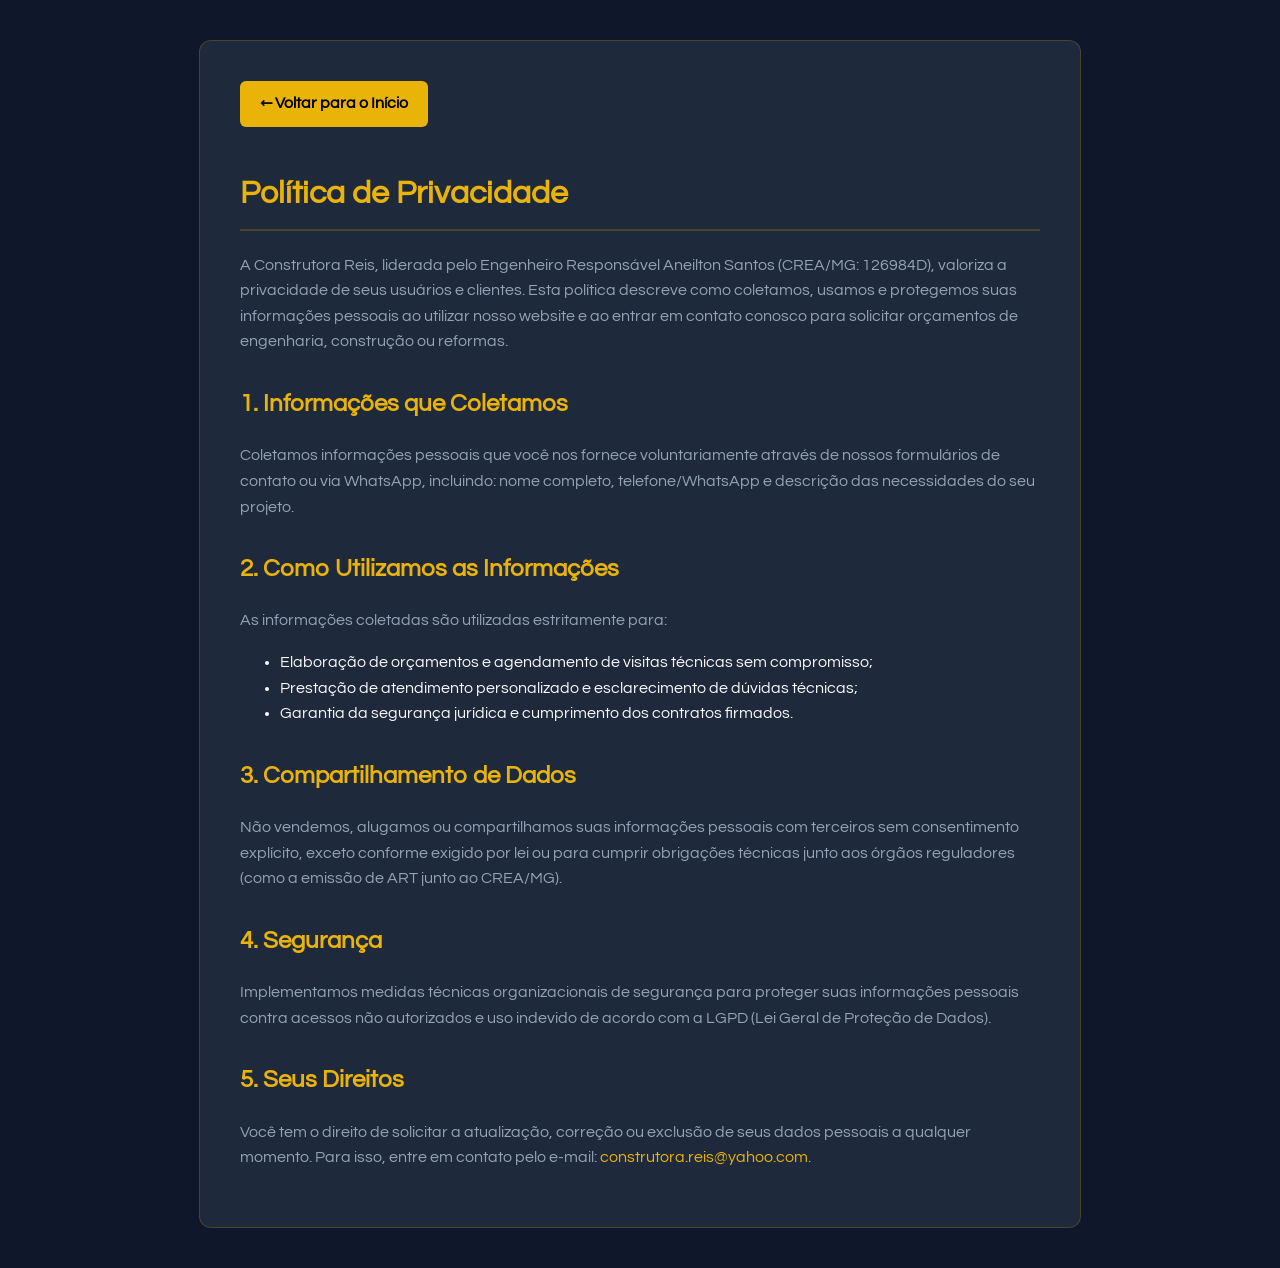
<file: politica-de-privacidade.html>
<!DOCTYPE html>
<html lang="pt-BR">
<head>
  <meta charset="UTF-8" />
  <meta name="viewport" content="width=device-width, initial-scale=1.0" />
  <title>Política de Privacidade | Construtora Reis</title>
  <meta name="description" content="Política de Privacidade da Construtora Reis. Saiba como protegemos seus dados pessoais de acordo com a LGPD." />
  <link rel="canonical" href="https://www.construtorareismg.com.br/politica-de-privacidade.html" />
  <link rel="icon" type="image/avif" href="assets/logo.avif" />
  
  <link rel="preconnect" href="https://fonts.googleapis.com">
  <link rel="preconnect" href="https://fonts.gstatic.com" crossorigin>
  <link href="https://fonts.googleapis.com/css2?family=Questrial&display=swap" rel="stylesheet">
  
  <style>
    :root {
      --dark-bg: #0f172a;
      --card-bg: #1e293b;
      --gold: #eab308;
      --gold-hover: #ca8a04;
      --text-main: #f8fafc;
      --text-muted: #94a3b8;
    }
    body {
      font-family: 'Questrial', sans-serif;
      background-color: var(--dark-bg);
      color: var(--text-main);
      line-height: 1.6;
      margin: 0;
      padding: 40px 20px;
    }
    .container {
      max-width: 800px;
      margin: 0 auto;
      background-color: var(--card-bg);
      padding: 40px;
      border-radius: 12px;
      border: 1px solid rgba(234, 179, 8, 0.2);
    }
    h1 {
      color: var(--gold);
      border-bottom: 2px solid rgba(234, 179, 8, 0.2);
      padding-bottom: 10px;
    }
    h2 {
      color: var(--gold);
      margin-top: 30px;
    }
    p {
      color: var(--text-muted);
    }
    a {
      color: var(--gold);
      text-decoration: none;
    }
    a:hover {
      color: var(--gold-hover);
      text-decoration: underline;
    }
    .back-btn {
      display: inline-block;
      margin-bottom: 20px;
      padding: 10px 20px;
      background-color: var(--gold);
      color: #000;
      border-radius: 6px;
      font-weight: bold;
    }
    .back-btn:hover {
      background-color: var(--gold-hover);
      color: #000;
      text-decoration: none;
    }
  </style>
</head>
<body>
  <div class="container">
    <a href="index.html" class="back-btn">← Voltar para o Início</a>
    <h1>Política de Privacidade</h1>
    <p>A Construtora Reis, liderada pelo Engenheiro Responsável Aneilton Santos (CREA/MG: 126984D), valoriza a privacidade de seus usuários e clientes. Esta política descreve como coletamos, usamos e protegemos suas informações pessoais ao utilizar nosso website e ao entrar em contato conosco para solicitar orçamentos de engenharia, construção ou reformas.</p>
    
    <h2>1. Informações que Coletamos</h2>
    <p>Coletamos informações pessoais que você nos fornece voluntariamente através de nossos formulários de contato ou via WhatsApp, incluindo: nome completo, telefone/WhatsApp e descrição das necessidades do seu projeto.</p>
    
    <h2>2. Como Utilizamos as Informações</h2>
    <p>As informações coletadas são utilizadas estritamente para:</p>
    <ul>
      <li>Elaboração de orçamentos e agendamento de visitas técnicas sem compromisso;</li>
      <li>Prestação de atendimento personalizado e esclarecimento de dúvidas técnicas;</li>
      <li>Garantia da segurança jurídica e cumprimento dos contratos firmados.</li>
    </ul>

    <h2>3. Compartilhamento de Dados</h2>
    <p>Não vendemos, alugamos ou compartilhamos suas informações pessoais com terceiros sem consentimento explícito, exceto conforme exigido por lei ou para cumprir obrigações técnicas junto aos órgãos reguladores (como a emissão de ART junto ao CREA/MG).</p>

    <h2>4. Segurança</h2>
    <p>Implementamos medidas técnicas organizacionais de segurança para proteger suas informações pessoais contra acessos não autorizados e uso indevido de acordo com a LGPD (Lei Geral de Proteção de Dados).</p>

    <h2>5. Seus Direitos</h2>
    <p>Você tem o direito de solicitar a atualização, correção ou exclusão de seus dados pessoais a qualquer momento. Para isso, entre em contato pelo e-mail: <a href="mailto:construtora.reis@yahoo.com">construtora.reis@yahoo.com</a>.</p>
  </div>
</body>
</html>
</file>
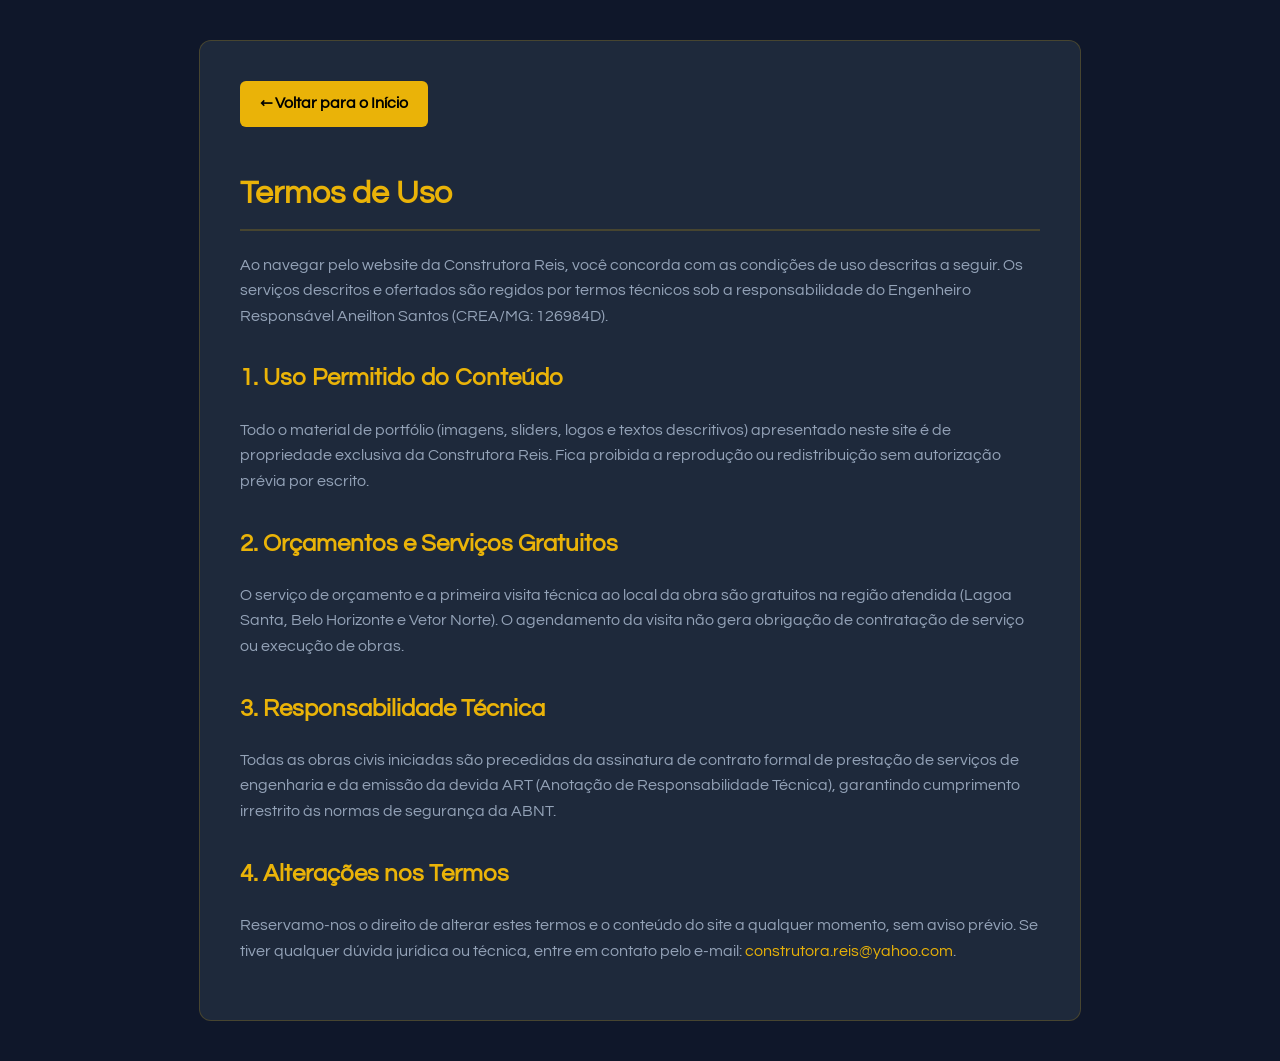
<file: termos-de-uso.html>
<!DOCTYPE html>
<html lang="pt-BR">
<head>
  <meta charset="UTF-8" />
  <meta name="viewport" content="width=device-width, initial-scale=1.0" />
  <title>Termos de Uso | Construtora Reis</title>
  <meta name="description" content="Termos de Uso do website e serviços da Construtora Reis." />
  <link rel="canonical" href="https://www.construtorareismg.com.br/termos-de-uso.html" />
  <link rel="icon" type="image/avif" href="assets/logo.avif" />
  
  <link rel="preconnect" href="https://fonts.googleapis.com">
  <link rel="preconnect" href="https://fonts.gstatic.com" crossorigin>
  <link href="https://fonts.googleapis.com/css2?family=Questrial&display=swap" rel="stylesheet">
  
  <style>
    :root {
      --dark-bg: #0f172a;
      --card-bg: #1e293b;
      --gold: #eab308;
      --gold-hover: #ca8a04;
      --text-main: #f8fafc;
      --text-muted: #94a3b8;
    }
    body {
      font-family: 'Questrial', sans-serif;
      background-color: var(--dark-bg);
      color: var(--text-main);
      line-height: 1.6;
      margin: 0;
      padding: 40px 20px;
    }
    .container {
      max-width: 800px;
      margin: 0 auto;
      background-color: var(--card-bg);
      padding: 40px;
      border-radius: 12px;
      border: 1px solid rgba(234, 179, 8, 0.2);
    }
    h1 {
      color: var(--gold);
      border-bottom: 2px solid rgba(234, 179, 8, 0.2);
      padding-bottom: 10px;
    }
    h2 {
      color: var(--gold);
      margin-top: 30px;
    }
    p {
      color: var(--text-muted);
    }
    a {
      color: var(--gold);
      text-decoration: none;
    }
    a:hover {
      color: var(--gold-hover);
      text-decoration: underline;
    }
    .back-btn {
      display: inline-block;
      margin-bottom: 20px;
      padding: 10px 20px;
      background-color: var(--gold);
      color: #000;
      border-radius: 6px;
      font-weight: bold;
    }
    .back-btn:hover {
      background-color: var(--gold-hover);
      color: #000;
      text-decoration: none;
    }
  </style>
</head>
<body>
  <div class="container">
    <a href="index.html" class="back-btn">← Voltar para o Início</a>
    <h1>Termos de Uso</h1>
    <p>Ao navegar pelo website da Construtora Reis, você concorda com as condições de uso descritas a seguir. Os serviços descritos e ofertados são regidos por termos técnicos sob a responsabilidade do Engenheiro Responsável Aneilton Santos (CREA/MG: 126984D).</p>
    
    <h2>1. Uso Permitido do Conteúdo</h2>
    <p>Todo o material de portfólio (imagens, sliders, logos e textos descritivos) apresentado neste site é de propriedade exclusiva da Construtora Reis. Fica proibida a reprodução ou redistribuição sem autorização prévia por escrito.</p>
    
    <h2>2. Orçamentos e Serviços Gratuitos</h2>
    <p>O serviço de orçamento e a primeira visita técnica ao local da obra são gratuitos na região atendida (Lagoa Santa, Belo Horizonte e Vetor Norte). O agendamento da visita não gera obrigação de contratação de serviço ou execução de obras.</p>
    
    <h2>3. Responsabilidade Técnica</h2>
    <p>Todas as obras civis iniciadas são precedidas da assinatura de contrato formal de prestação de serviços de engenharia e da emissão da devida ART (Anotação de Responsabilidade Técnica), garantindo cumprimento irrestrito às normas de segurança da ABNT.</p>

    <h2>4. Alterações nos Termos</h2>
    <p>Reservamo-nos o direito de alterar estes termos e o conteúdo do site a qualquer momento, sem aviso prévio. Se tiver qualquer dúvida jurídica ou técnica, entre em contato pelo e-mail: <a href="mailto:construtora.reis@yahoo.com">construtora.reis@yahoo.com</a>.</p>
  </div>
</body>
</html>
</file>
